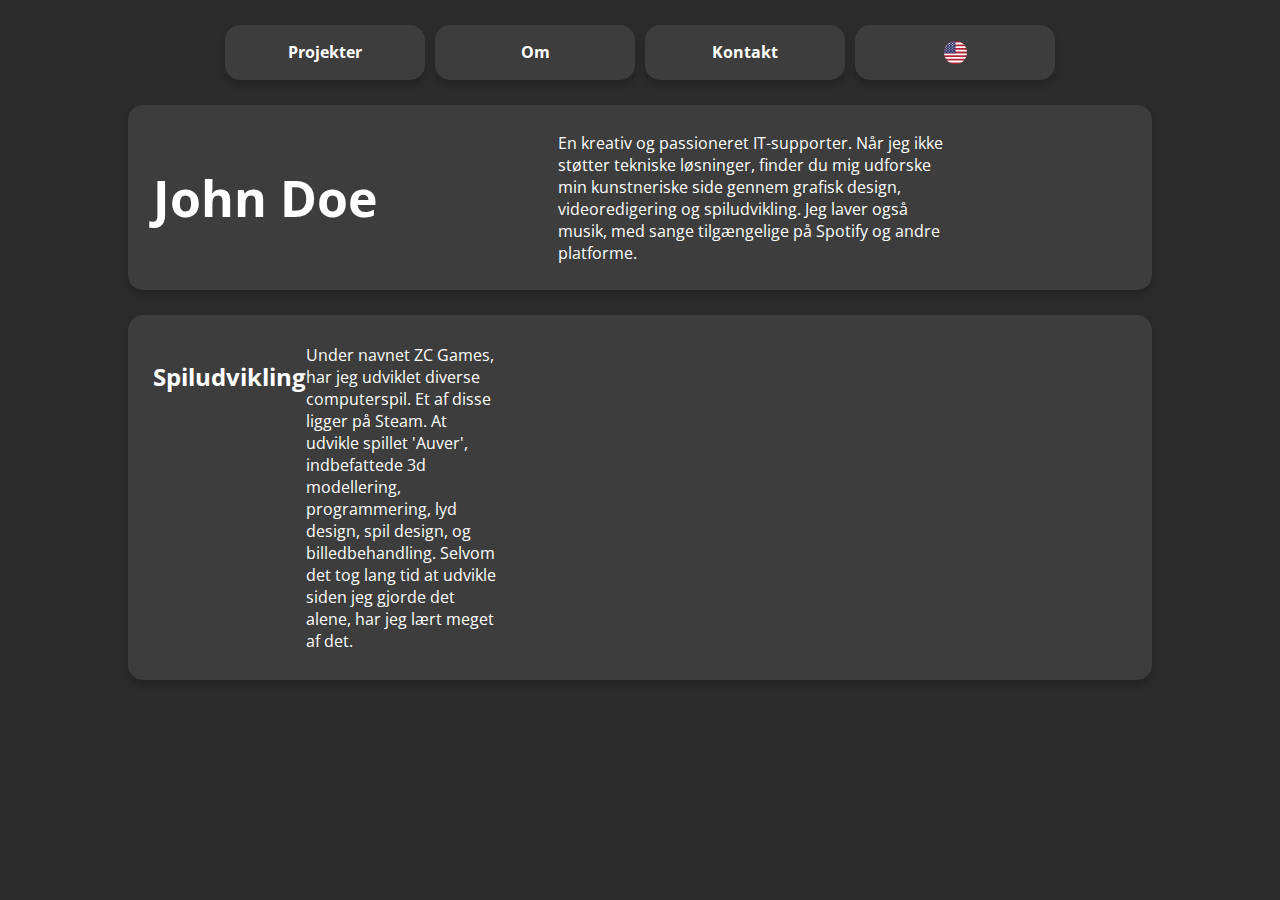
<file: index.html>
<!DOCTYPE HTML>
<html lang="en">
    <head>
        <meta charset="UTF-8">
        <meta name="description" content="Free Textures for everyone!">
        <meta name="keywords" content="textures, free, zc, github">
        <meta name="author" content="ZC">
        <meta name="viewport" content="width=device-width, initial-scale=1.0">
        
        <title>Silas Damberg</title>
        <link rel="icon" type="image/x-icon" href="logo_icon.png">
        <link rel="preload" href="opensans.ttf" as="font" type="font/ttf" crossorigin="anonymous">
        
        <link rel="preload" href="core-style.css" as="style" onload="this.rel='stylesheet'">
    </head>

    <body>
        <nav>
            <a href="#gamedev">Projekter</a>
            <a href="#om">Om</a>
            <a href="#kontakt">Kontakt</a>
            <a href="/index-en.html"><img src="en_icon.svg"></a>
        </nav>

        <section>
            <h1>John Doe</h1>
            <p>
                En kreativ og passioneret IT-supporter. Når jeg ikke støtter tekniske løsninger, finder du mig udforske min kunstneriske side gennem grafisk design, videoredigering og spiludvikling. Jeg laver også musik, med sange tilgængelige på Spotify og andre platforme.
            </p>
        </section>

        <section id="gamedev">
            <h2>Spiludvikling</h2>
            <p>
                Under navnet ZC Games, har jeg udviklet diverse computerspil. Et af disse ligger på Steam.
                At udvikle spillet 'Auver', indbefattede 3d modellering, programmering, lyd design, spil design, og billedbehandling.

                Selvom det tog lang tid at udvikle siden jeg gjorde det alene, har jeg lært meget af det.
            </p>
            
            <iframe src="https://store.steampowered.com/widget/2224910/" frameborder="0" width="646" height="190"></iframe>
            <iframe width="560" height="315" src="https://www.youtube.com/embed/wGnSEs0N-WI?si=XcXOjpUStujNFt0K" title="YouTube video player" frameborder="0" allow="accelerometer; autoplay; clipboard-write; encrypted-media; gyroscope; picture-in-picture; web-share" referrerpolicy="strict-origin-when-cross-origin" allowfullscreen></iframe>
        </section>
    </body>

</html>
</file>
<file: core-style.css>
*
{
    box-sizing: border-box;
}

html, body
{
    height: 100%;
    margin: 0;
    padding: 0;
}

@font-face
{
    font-family: OpenSans;
    src: url(opensans.ttf);
    font-display: swap;
}

input[type='text']
{
    font-family: OpenSans;
}

body
{
    font-family: OpenSans;
    background-color: #2b2b2b;
    color: #fff;
}

nav
{
    width: 100%;
    display: flex;
    justify-content: center;
}

nav a
{
    display: block;
    color: black;
    padding: 16px 0;
    width: 200px;
    height: 55px;
    text-decoration: none;
    text-align: center;
    font-weight: bold;
    color: #fff;
    margin: 25px 5px;
    background-color: #3d3d3d;
    border-radius: 15px;
    transition: background-color 0.2s;
    box-shadow: 0px 5px 5px #242424;
}
nav a:hover
{
    background-color: #5d5d5d;
}

section
{
    margin: 0 auto 25px auto;
    padding: 25px;
    width: 80%;
    background-color: #3d3d3d;
    border-radius: 15px;
    box-shadow: 0px 5px 5px #242424;
    display: flex;
}
section p
{
    width: 40%;
    margin: auto;
}

iframe
{
    border-radius: 15px;
}

h1
{
    font-size: 50px;
}

a img
{
    height: 100%;
    border-radius: 15px;
}
</file>
